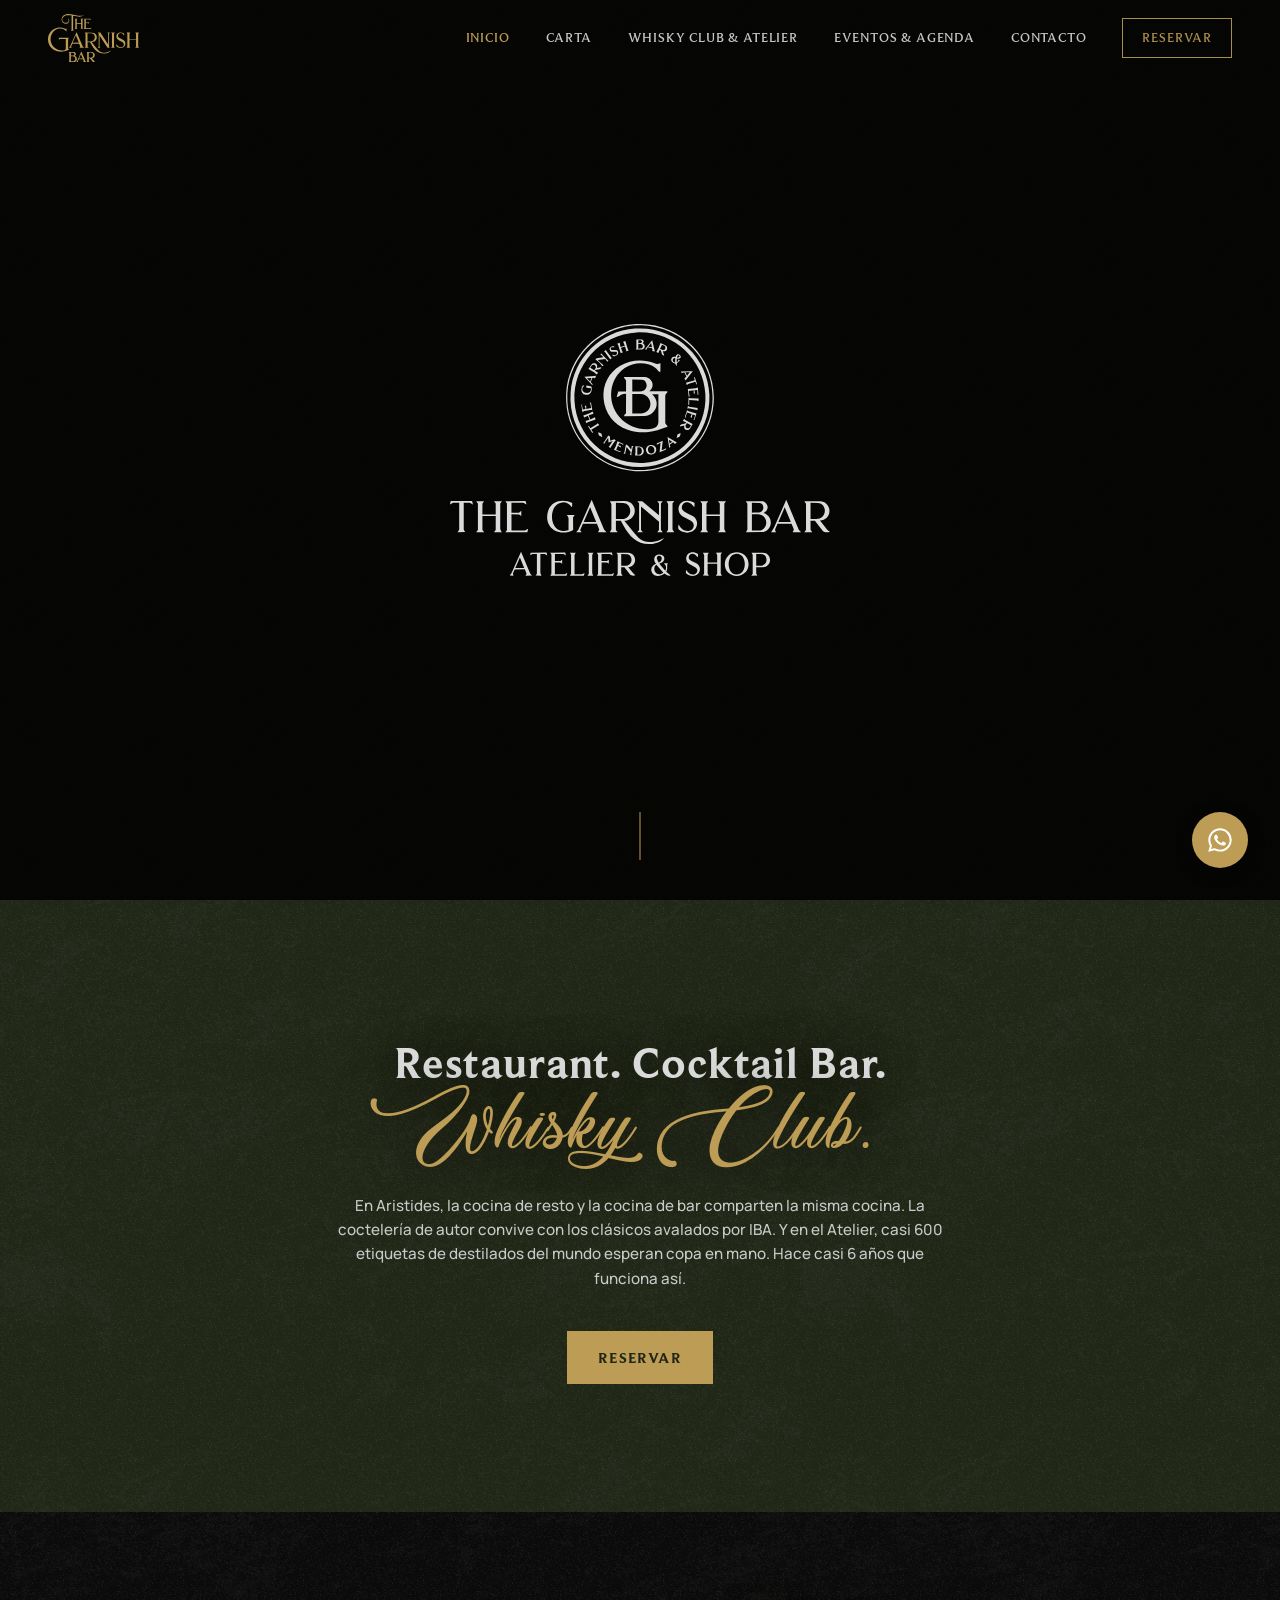
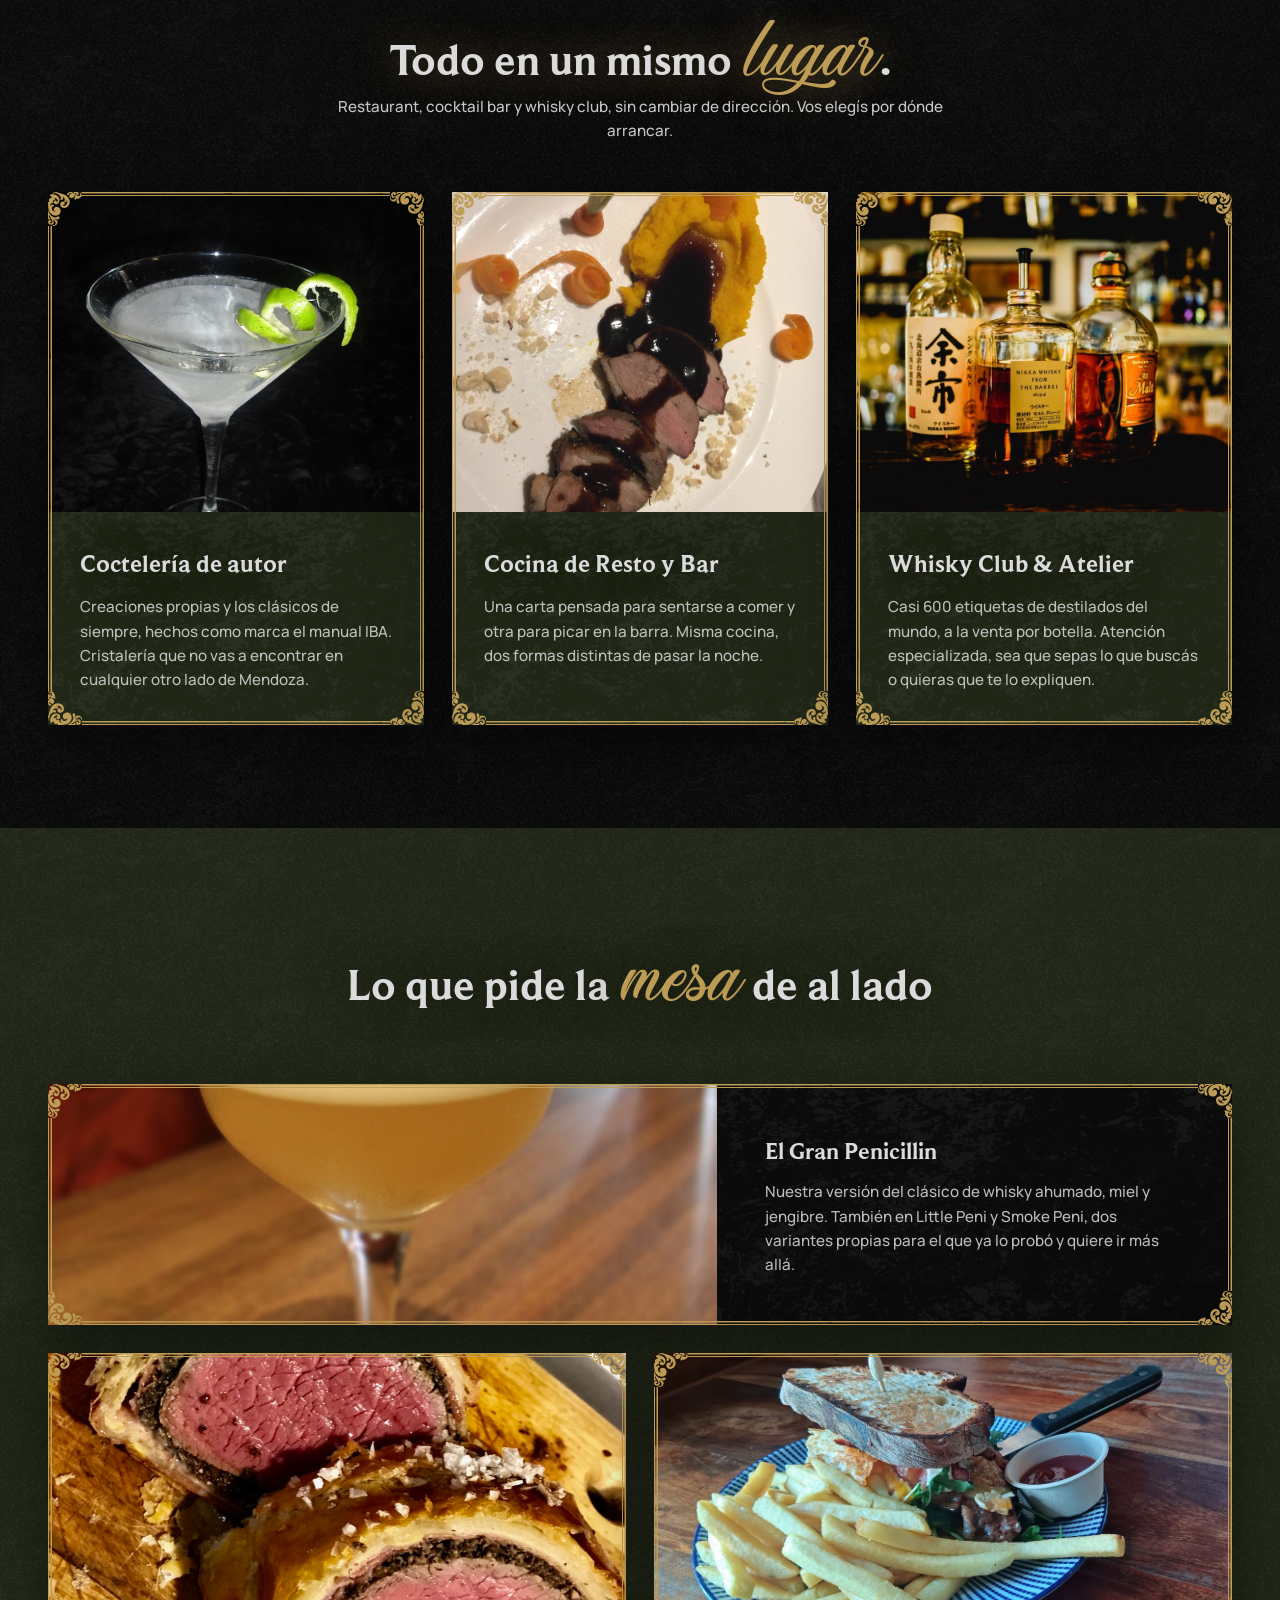
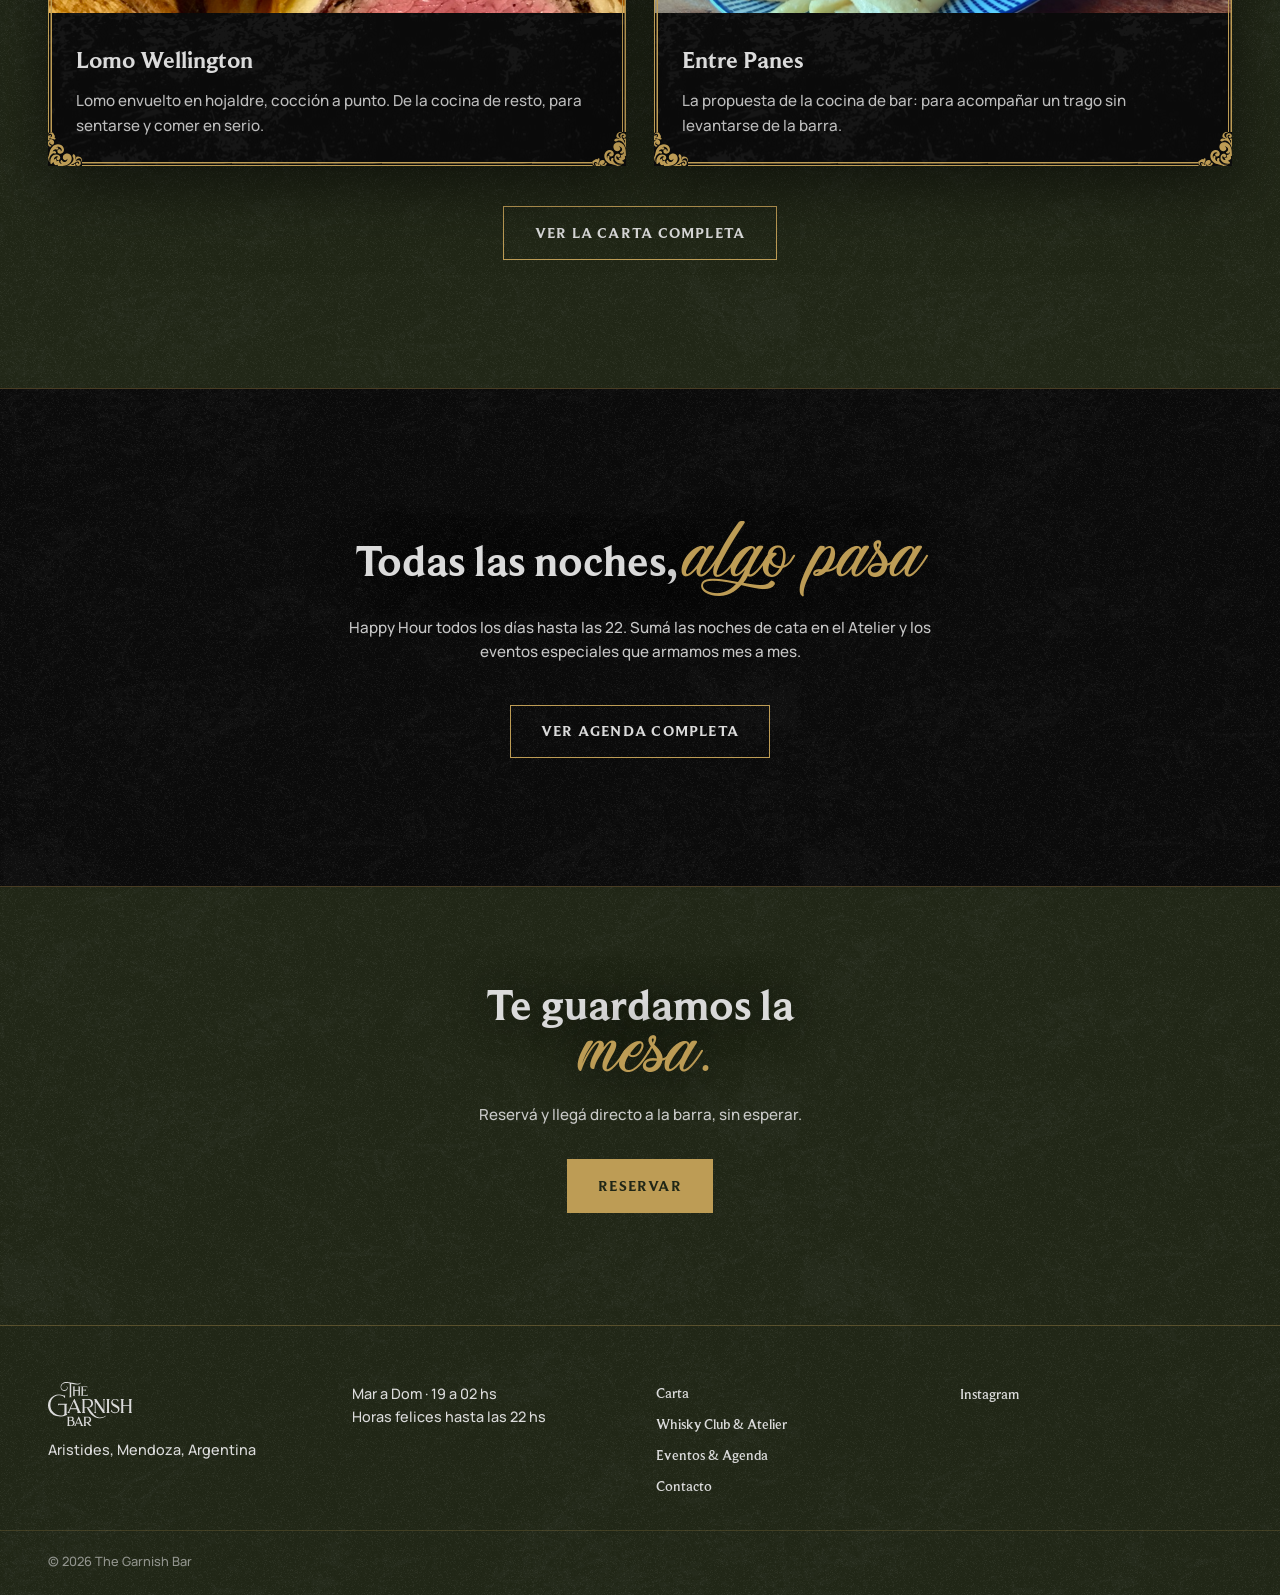
<file: index.html>
<!DOCTYPE html>
<html lang="es-AR">
<head>
<meta charset="UTF-8">
<meta name="viewport" content="width=device-width, initial-scale=1.0">
<title>The Garnish Bar — Restaurant · Cocktail Bar · Whisky Club</title>
<meta name="description" content="Restaurant, Cocktail Bar y Whisky Club en calle Aristides, Mendoza. Cocina de resto y de bar, coctelería de autor y clásicos IBA, y un Atelier con casi 600 etiquetas de destilados.">
<link rel="icon" href="/assets/images/favicon.ico">

<!-- Manrope (Google Fonts) — texto corrido: párrafos, descripciones, precios -->
<link rel="preconnect" href="https://fonts.googleapis.com">
<link rel="preconnect" href="https://fonts.gstatic.com" crossorigin>
<link href="https://fonts.googleapis.com/css2?family=Manrope:wght@400;500;600;700&display=swap" rel="stylesheet">

<link rel="stylesheet" href="/css/style.css">
</head>
<body>

<!-- ============ NAV ============ -->
<header class="site-header" id="site-header">
  <nav class="nav container">
    <a href="/index.html" class="nav__logo">
      <img src="/assets/images/logotipo.svg" alt="The Garnish Bar" width="901" height="474">
    </a>

    <button class="nav__toggle" id="navToggle" aria-label="Abrir menú" aria-expanded="false">
      <span></span><span></span><span></span>
    </button>

    <div class="nav__menu" id="navMenu">
      <a href="/index.html" aria-current="page">Inicio</a>
      <a href="/carta.html">Carta</a>
      <a href="/whisky-club.html">Whisky Club &amp; Atelier</a>
      <a href="/eventos.html">Eventos &amp; Agenda</a>
      <a href="/contacto.html">Contacto</a>
      <a href="https://www.lazzo.app/reservar/thegarnishbar" class="nav__cta" target="_blank" rel="noopener noreferrer">Reservar</a>
    </div>
  </nav>
</header>

<main>

  <!-- ============ 1. HERO DE LOGO ============ -->
  <section class="hero" id="hero">
    <!-- TODO: reemplazar por fotos reales del local.
         Placeholders actuales (todas CC, requieren atribución mientras se usen):
         hero-1.jpg — "Old Fashioned Cocktail Hilton London Syon Park" por Jack Oughton, CC BY-SA 3.0
           https://commons.wikimedia.org/wiki/File:Old_Fashioned_Cocktail_Hilton_London_Syon_Park_(55775610).jpeg
         hero-2.jpg — "The Mind Palace Bar Interior", CC0
           https://commons.wikimedia.org/wiki/File:The_Mind_Palace_Bar_Interior.jpg
         hero-3.jpg — "Barbestand", CC BY-SA 3.0
           https://commons.wikimedia.org/wiki/File:Barbestand.JPG
         hero-4.jpg — "Refreshing cocktail served in a glass...", CC BY 2.0
           https://commons.wikimedia.org/wiki/File:Refreshing_cocktail_served_in_a_glass_with_a_slice_of_citrus_and_ice_on_a_vibrant_bar_background.jpg
         hero-5.jpg — "Staff Vino William S Bar Bistro St James Hotel London", CC BY-SA 3.0
           https://commons.wikimedia.org/wiki/File:Staff_Vino_William_S_Bar_Bistro_St_James_Hotel_London_(55784330).jpeg -->
    <div class="hero__carousel">
      <div class="hero__bg" style="background-image:url('/assets/images/hero/hero-1.jpg')"></div>
      <div class="hero__bg" style="background-image:url('/assets/images/hero/hero-2.jpg')"></div>
      <div class="hero__bg" style="background-image:url('/assets/images/hero/hero-3.jpg')"></div>
      <div class="hero__bg" style="background-image:url('/assets/images/hero/hero-4.jpg')"></div>
      <div class="hero__bg" style="background-image:url('/assets/images/hero/hero-5.jpg')"></div>
    </div>
    <div class="hero__scrim"></div>
    <div class="hero__content">
      <img src="/assets/images/logo-completo-blanco.svg" alt="The Garnish Bar" class="hero__logo" width="870" height="579">
    </div>
    <a href="#intro" class="hero__scroll" aria-label="Bajar a la siguiente sección">
      <span></span>
    </a>
  </section>

  <!-- ============ 2. TÍTULO + DESCRIPCIÓN + CTA ============ -->
  <section class="intro" id="intro">
    <div class="container intro__inner reveal">
      <h1 class="intro__title">Restaurant. Cocktail Bar.<br><span class="accent-script">Whisky Club.</span></h1>
      <p class="intro__text">
        En Aristides, la cocina de resto y la cocina de bar comparten la misma cocina.
        La coctelería de autor convive con los clásicos avalados por IBA. Y en el Atelier,
        casi 600 etiquetas de destilados del mundo esperan copa en mano. Hace casi 6 años
        que funciona así.
      </p>
      <a href="https://www.lazzo.app/reservar/thegarnishbar" class="btn btn--accent" target="_blank" rel="noopener noreferrer">Reservar</a>
    </div>
  </section>

  <!-- ============ 3a. TRES PILARES ============ -->
  <section class="pillars" id="pillars">
    <!-- TODO: reemplazar por fotos reales del local.
         Placeholders actuales (todas CC, requieren atribución mientras se usen):
         pillar-cocteleria.jpg — "The perfect martini" por Chris Corwin (berbercarpet), CC BY-SA 2.0
           https://commons.wikimedia.org/wiki/File:The_perfect_martini.jpg
         pillar-cocina.jpg — "Duck breast liquorice gravy" por Vysotsky, CC BY-SA 4.0
           https://commons.wikimedia.org/wiki/File:Duck_breast_liquorice_gravy.jpg
         pillar-whisky.jpg — "Alcohol-alcohol-bottles-bar-372959" por Λίνα Μούρτζιου, CC BY-SA 4.0
           https://commons.wikimedia.org/wiki/File:Alcohol-alcohol-bottles-bar-372959.jpg -->
    <div class="container">
      <div class="pillars__intro reveal">
        <h2 class="section-title">Todo en un mismo <span class="accent-script">lugar</span>.</h2>
        <p class="intro__text">
          Restaurant, cocktail bar y whisky club, sin cambiar de dirección. Vos elegís
          por dónde arrancar.
        </p>
      </div>
      <div class="pillars__grid">

        <a href="/carta.html" class="pillar reveal">
          <div class="pillar__media" style="background-image:url('/assets/images/pillar-cocteleria.jpg')"></div>
          <span class="pf-edge pf-edge--top"></span>
          <span class="pf-edge pf-edge--bottom"></span>
          <span class="pf-edge pf-edge--left"></span>
          <span class="pf-edge pf-edge--right"></span>
          <span class="pf-corner pf-corner--tl"></span>
          <span class="pf-corner pf-corner--tr"></span>
          <span class="pf-corner pf-corner--br"></span>
          <span class="pf-corner pf-corner--bl"></span>
          <div class="pillar__body">
            <h2 class="pillar__title">Coctelería de autor</h2>
            <p class="pillar__text">
              Creaciones propias y los clásicos de siempre, hechos como marca el manual IBA.
              Cristalería que no vas a encontrar en cualquier otro lado de Mendoza.
            </p>
          </div>
        </a>

        <a href="/carta.html" class="pillar reveal">
          <div class="pillar__media" style="background-image:url('/assets/images/pillar-cocina.jpg')"></div>
          <span class="pf-edge pf-edge--top"></span>
          <span class="pf-edge pf-edge--bottom"></span>
          <span class="pf-edge pf-edge--left"></span>
          <span class="pf-edge pf-edge--right"></span>
          <span class="pf-corner pf-corner--tl"></span>
          <span class="pf-corner pf-corner--tr"></span>
          <span class="pf-corner pf-corner--br"></span>
          <span class="pf-corner pf-corner--bl"></span>
          <div class="pillar__body">
            <h2 class="pillar__title">Cocina de Resto y Bar</h2>
            <p class="pillar__text">
              Una carta pensada para sentarse a comer y otra para picar en la barra.
              Misma cocina, dos formas distintas de pasar la noche.
            </p>
          </div>
        </a>

        <a href="/whisky-club.html" class="pillar reveal">
          <div class="pillar__media" style="background-image:url('/assets/images/pillar-whisky.jpg')"></div>
          <span class="pf-edge pf-edge--top"></span>
          <span class="pf-edge pf-edge--bottom"></span>
          <span class="pf-edge pf-edge--left"></span>
          <span class="pf-edge pf-edge--right"></span>
          <span class="pf-corner pf-corner--tl"></span>
          <span class="pf-corner pf-corner--tr"></span>
          <span class="pf-corner pf-corner--br"></span>
          <span class="pf-corner pf-corner--bl"></span>
          <div class="pillar__body">
            <h2 class="pillar__title">Whisky Club &amp; Atelier</h2>
            <p class="pillar__text">
              Casi 600 etiquetas de destilados del mundo, a la venta por botella.
              Atención especializada, sea que sepas lo que buscás o quieras que te lo
              expliquen.
            </p>
          </div>
        </a>

      </div>
    </div>
  </section>

  <!-- ============ 3b. DESTACADOS DE LA CASA ============ -->
  <section class="highlights" id="highlights">
    <!-- TODO: reemplazar por fotos reales del local.
         Placeholders actuales (todas CC, requieren atribución mientras se usen):
         highlight-penicillin.jpg — "Whiskey Sour Served Up" por Will Shenton, CC BY-SA 3.0
           https://commons.wikimedia.org/wiki/File:Whiskey_Sour_Served_Up.jpg
         highlight-lomo.jpg — "Beef Wellington 2019" por Snielsen1112, CC BY-SA 4.0
           https://commons.wikimedia.org/wiki/File:Beef_Wellington_2019.jpg
         highlight-entrepanes.jpg — "Steak Sandwich, Albion Hotel, Cottesloe" por Bahnfrend, CC BY-SA 4.0
           https://commons.wikimedia.org/wiki/File:Steak_Sandwich,_Albion_Hotel,_Cottesloe,_2025_(01).jpg -->
    <div class="container">
      <h2 class="section-title">Lo que pide la <span class="accent-script">mesa</span> <br>de al lado</h2>

      <div class="highlights__grid">

        <article class="highlight highlight--large reveal">
          <div class="highlight__media" style="background-image:url('/assets/images/highlight-penicillin.jpg')"></div>
          <span class="pf-edge pf-edge--top"></span>
          <span class="pf-edge pf-edge--bottom"></span>
          <span class="pf-edge pf-edge--left"></span>
          <span class="pf-edge pf-edge--right"></span>
          <span class="pf-corner pf-corner--tl"></span>
          <span class="pf-corner pf-corner--tr"></span>
          <span class="pf-corner pf-corner--br"></span>
          <span class="pf-corner pf-corner--bl"></span>
          <div class="highlight__body">
            <h3 class="highlight__title">El Gran Penicillin</h3>
            <p class="highlight__text">
              Nuestra versión del clásico de whisky ahumado, miel y jengibre. También en
              Little Peni y Smoke Peni, dos variantes propias para el que ya lo probó y
              quiere ir más allá.
            </p>
          </div>
        </article>

        <article class="highlight reveal">
          <div class="highlight__media" style="background-image:url('/assets/images/highlight-lomo.jpg')"></div>
          <span class="pf-edge pf-edge--top"></span>
          <span class="pf-edge pf-edge--bottom"></span>
          <span class="pf-edge pf-edge--left"></span>
          <span class="pf-edge pf-edge--right"></span>
          <span class="pf-corner pf-corner--tl"></span>
          <span class="pf-corner pf-corner--tr"></span>
          <span class="pf-corner pf-corner--br"></span>
          <span class="pf-corner pf-corner--bl"></span>
          <div class="highlight__body">
            <h3 class="highlight__title">Lomo Wellington</h3>
            <p class="highlight__text">
              Lomo envuelto en hojaldre, cocción a punto. De la cocina de resto, para
              sentarse y comer en serio.
            </p>
          </div>
        </article>

        <article class="highlight reveal">
          <div class="highlight__media" style="background-image:url('/assets/images/highlight-entrepanes.jpg')"></div>
          <span class="pf-edge pf-edge--top"></span>
          <span class="pf-edge pf-edge--bottom"></span>
          <span class="pf-edge pf-edge--left"></span>
          <span class="pf-edge pf-edge--right"></span>
          <span class="pf-corner pf-corner--tl"></span>
          <span class="pf-corner pf-corner--tr"></span>
          <span class="pf-corner pf-corner--br"></span>
          <span class="pf-corner pf-corner--bl"></span>
          <div class="highlight__body">
            <h3 class="highlight__title">Entre Panes</h3>
            <p class="highlight__text">
              La propuesta de la cocina de bar: para acompañar un trago sin levantarse
              de la barra.
            </p>
          </div>
        </article>

      </div>

      <a href="/carta.html" class="btn btn--outline">Ver la carta completa</a>
    </div>
  </section>

  <!-- ============ 3c. TEASER DE AGENDA ============ -->
  <section class="agenda" id="agenda">
    <div class="container agenda__inner reveal">
      <h2 class="agenda__title">Todas las noches, <br><span class="accent-script">algo pasa</span></h2>
      <p class="agenda__text">
        Happy Hour todos los días hasta las 22. Sumá las noches de cata en el Atelier
        y los eventos especiales que armamos mes a mes.
      </p>
      <a href="/eventos.html" class="btn btn--outline">Ver agenda completa</a>
    </div>
  </section>

  <!-- ============ 4. CTA FINAL ============ -->
  <section class="cta-final" id="cta-final">
    <div class="container">
      <h2 class="cta-final__title">Te guardamos la<br><span class="accent-script">mesa<span class="accent-dot">.</span></span></h2>
      <p class="cta-final__text">Reservá y llegá directo a la barra, sin esperar.</p>
      <a href="https://www.lazzo.app/reservar/thegarnishbar" class="btn btn--accent" target="_blank" rel="noopener noreferrer">Reservar</a>
    </div>
  </section>

</main>

<!-- ============ FOOTER ============ -->
<footer class="site-footer">
  <div class="container site-footer__inner">
    <div class="site-footer__block">
      <img src="/assets/images/logotipo-blanco.tif.svg" alt="The Garnish Bar" class="site-footer__logo" width="901" height="474">
      <!-- TODO: completar altura/número exacto de Aristides -->
      <p>Aristides, Mendoza, Argentina</p>
    </div>
    <div class="site-footer__block">
      <p><!-- TODO: horario real --> Mar a Dom · 19 a 02 hs</p>
      <p>Horas felices hasta las 22 hs</p>
    </div>
    <nav class="site-footer__links">
      <a href="/carta.html">Carta</a>
      <a href="/whisky-club.html">Whisky Club &amp; Atelier</a>
      <a href="/eventos.html">Eventos &amp; Agenda</a>
      <a href="/contacto.html">Contacto</a>
    </nav>
    <!-- TODO: sumar íconos/links reales de Instagram, etc. -->
    <div class="site-footer__social">
      <a href="#" aria-label="Instagram">Instagram</a>
    </div>
  </div>
  <div class="container site-footer__bottom">
    <p>&copy; <span id="year"></span> The Garnish Bar</p>
  </div>
</footer>

<!-- Botón flotante de WhatsApp — este bloque va replicado igual en las otras 4 páginas del sitio -->
<a
  href="https://wa.me/5492613398105?text=Hola!%20Quiero%20hacer%20una%20reserva%2Fconsulta"
  class="whatsapp-float"
  target="_blank"
  rel="noopener noreferrer"
  aria-label="Escribinos por WhatsApp"
>
  <svg viewBox="0 0 32 32" xmlns="http://www.w3.org/2000/svg" aria-hidden="true">
    <path d="M16.004 2.667c-7.363 0-13.333 5.97-13.333 13.333 0 2.354.615 4.61 1.781 6.615l-1.885 6.884 7.045-1.849a13.27 13.27 0 0 0 6.392 1.633h.006c7.363 0 13.333-5.97 13.333-13.333s-5.97-13.283-13.339-13.283zm0 24.4a11.02 11.02 0 0 1-5.615-1.537l-.402-.239-4.18 1.097 1.116-4.075-.262-.418a11.01 11.01 0 0 1-1.687-5.895c0-6.083 4.95-11.033 11.036-11.033 2.948 0 5.719 1.149 7.803 3.234a10.96 10.96 0 0 1 3.229 7.805c-.001 6.084-4.951 11.061-11.038 11.061zm6.055-8.279c-.331-.166-1.958-.966-2.262-1.077-.304-.11-.525-.166-.746.166-.221.331-.856 1.077-1.05 1.298-.193.221-.386.249-.717.083-.331-.166-1.397-.515-2.66-1.641-.983-.877-1.647-1.961-1.84-2.292-.193-.331-.021-.51.145-.675.149-.148.331-.386.497-.579.166-.193.221-.331.331-.552.11-.221.055-.414-.028-.579-.083-.166-.746-1.797-1.022-2.462-.269-.646-.542-.559-.746-.569-.193-.009-.414-.011-.635-.011-.221 0-.579.083-.883.414-.304.331-1.159 1.133-1.159 2.762 0 1.629 1.186 3.203 1.352 3.424.166.221 2.335 3.567 5.659 5.001.791.341 1.409.545 1.891.698.794.253 1.517.217 2.088.132.637-.095 1.958-.801 2.234-1.575.276-.774.276-1.437.193-1.575-.083-.138-.304-.221-.635-.386z"/>
  </svg>
</a>

<script src="/js/main.js"></script>
</body>
</html>
</file>
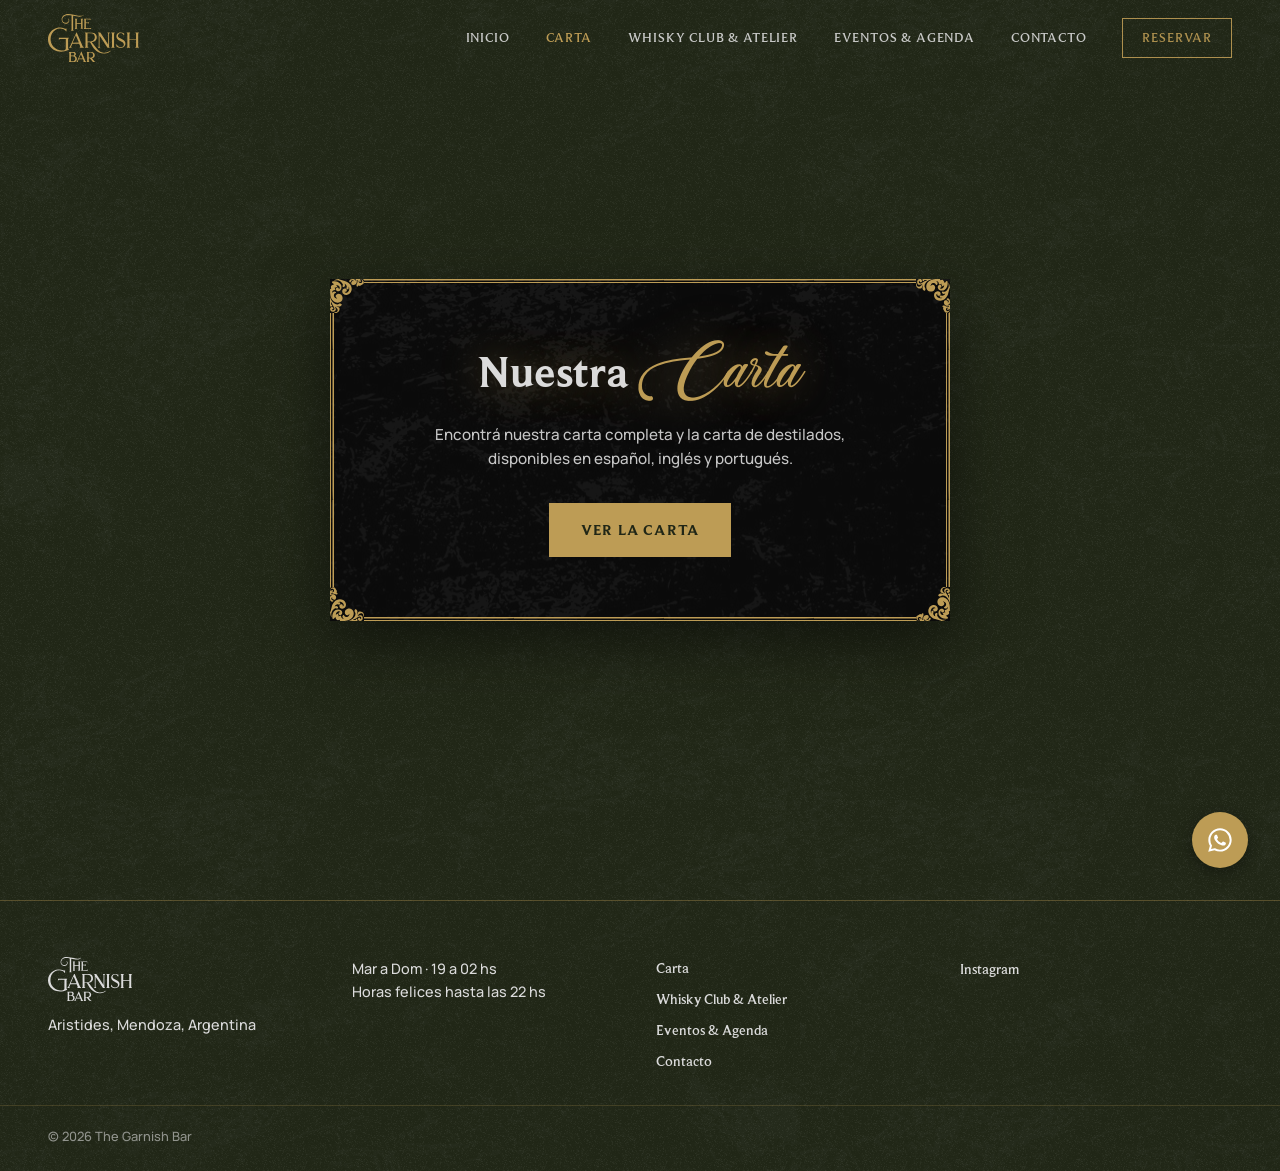
<file: carta.html>
<!DOCTYPE html>
<html lang="es-AR">
<head>
<meta charset="UTF-8">
<meta name="viewport" content="width=device-width, initial-scale=1.0">
<title>Carta — The Garnish Bar</title>
<meta name="description" content="Carta completa de The Garnish Bar: cocina de resto y de bar, coctelería de autor, y carta de destilados del Atelier. Disponible en español, inglés y portugués.">
<link rel="icon" href="/assets/images/favicon.ico">

<!-- Manrope (Google Fonts) — texto corrido: párrafos, descripciones, precios -->
<link rel="preconnect" href="https://fonts.googleapis.com">
<link rel="preconnect" href="https://fonts.gstatic.com" crossorigin>
<link href="https://fonts.googleapis.com/css2?family=Manrope:wght@400;500;600;700&display=swap" rel="stylesheet">

<link rel="stylesheet" href="/css/style.css">
</head>
<body>

<!-- ============ NAV ============ -->
<header class="site-header" id="site-header">
  <nav class="nav container">
    <a href="/index.html" class="nav__logo">
      <img src="/assets/images/logotipo.svg" alt="The Garnish Bar" width="901" height="474">
    </a>

    <button class="nav__toggle" id="navToggle" aria-label="Abrir menú" aria-expanded="false">
      <span></span><span></span><span></span>
    </button>

    <div class="nav__menu" id="navMenu">
      <a href="/index.html">Inicio</a>
      <a href="/carta.html" aria-current="page">Carta</a>
      <a href="/whisky-club.html">Whisky Club &amp; Atelier</a>
      <a href="/eventos.html">Eventos &amp; Agenda</a>
      <a href="/contacto.html">Contacto</a>
      <a href="https://www.lazzo.app/reservar/thegarnishbar" class="nav__cta" target="_blank" rel="noopener noreferrer">Reservar</a>
    </div>
  </nav>
</header>

<main>

  <!-- ============ CARTA ============ -->
  <section class="carta-hero" id="carta">
    <div class="carta-hero__frame reveal">
      <span class="pf-edge pf-edge--top"></span>
      <span class="pf-edge pf-edge--bottom"></span>
      <span class="pf-edge pf-edge--left"></span>
      <span class="pf-edge pf-edge--right"></span>
      <span class="pf-corner pf-corner--tl"></span>
      <span class="pf-corner pf-corner--tr"></span>
      <span class="pf-corner pf-corner--br"></span>
      <span class="pf-corner pf-corner--bl"></span>
      <h1 class="carta-hero__title">Nuestra <span class="accent-script">Carta</span></h1>
      <p class="carta-hero__text">
        Encontrá nuestra carta completa y la carta de destilados, disponibles en
        español, inglés y portugués.
      </p>
      <a href="https://drive.google.com/drive/folders/1qB_ygv0x91XnNhKFeeu4uFUavwVw1alj" class="btn btn--accent" target="_blank" rel="noopener noreferrer">Ver la carta</a>
    </div>
  </section>

</main>

<!-- ============ FOOTER ============ -->
<footer class="site-footer">
  <div class="container site-footer__inner">
    <div class="site-footer__block">
      <img src="/assets/images/logotipo-blanco.tif.svg" alt="The Garnish Bar" class="site-footer__logo" width="901" height="474">
      <!-- TODO: completar altura/número exacto de Aristides -->
      <p>Aristides, Mendoza, Argentina</p>
    </div>
    <div class="site-footer__block">
      <p><!-- TODO: horario real --> Mar a Dom · 19 a 02 hs</p>
      <p>Horas felices hasta las 22 hs</p>
    </div>
    <nav class="site-footer__links">
      <a href="/carta.html">Carta</a>
      <a href="/whisky-club.html">Whisky Club &amp; Atelier</a>
      <a href="/eventos.html">Eventos &amp; Agenda</a>
      <a href="/contacto.html">Contacto</a>
    </nav>
    <!-- TODO: sumar íconos/links reales de Instagram, etc. -->
    <div class="site-footer__social">
      <a href="#" aria-label="Instagram">Instagram</a>
    </div>
  </div>
  <div class="container site-footer__bottom">
    <p>&copy; <span id="year"></span> The Garnish Bar</p>
  </div>
</footer>

<!-- Botón flotante de WhatsApp — este bloque va replicado igual en las otras 4 páginas del sitio -->
<a
  href="https://wa.me/5492613398105?text=Hola!%20Quiero%20hacer%20una%20reserva%2Fconsulta"
  class="whatsapp-float"
  target="_blank"
  rel="noopener noreferrer"
  aria-label="Escribinos por WhatsApp"
>
  <svg viewBox="0 0 32 32" xmlns="http://www.w3.org/2000/svg" aria-hidden="true">
    <path d="M16.004 2.667c-7.363 0-13.333 5.97-13.333 13.333 0 2.354.615 4.61 1.781 6.615l-1.885 6.884 7.045-1.849a13.27 13.27 0 0 0 6.392 1.633h.006c7.363 0 13.333-5.97 13.333-13.333s-5.97-13.283-13.339-13.283zm0 24.4a11.02 11.02 0 0 1-5.615-1.537l-.402-.239-4.18 1.097 1.116-4.075-.262-.418a11.01 11.01 0 0 1-1.687-5.895c0-6.083 4.95-11.033 11.036-11.033 2.948 0 5.719 1.149 7.803 3.234a10.96 10.96 0 0 1 3.229 7.805c-.001 6.084-4.951 11.061-11.038 11.061zm6.055-8.279c-.331-.166-1.958-.966-2.262-1.077-.304-.11-.525-.166-.746.166-.221.331-.856 1.077-1.05 1.298-.193.221-.386.249-.717.083-.331-.166-1.397-.515-2.66-1.641-.983-.877-1.647-1.961-1.84-2.292-.193-.331-.021-.51.145-.675.149-.148.331-.386.497-.579.166-.193.221-.331.331-.552.11-.221.055-.414-.028-.579-.083-.166-.746-1.797-1.022-2.462-.269-.646-.542-.559-.746-.569-.193-.009-.414-.011-.635-.011-.221 0-.579.083-.883.414-.304.331-1.159 1.133-1.159 2.762 0 1.629 1.186 3.203 1.352 3.424.166.221 2.335 3.567 5.659 5.001.791.341 1.409.545 1.891.698.794.253 1.517.217 2.088.132.637-.095 1.958-.801 2.234-1.575.276-.774.276-1.437.193-1.575-.083-.138-.304-.221-.635-.386z"/>
  </svg>
</a>

<script src="/js/main.js"></script>
</body>
</html>
</file>
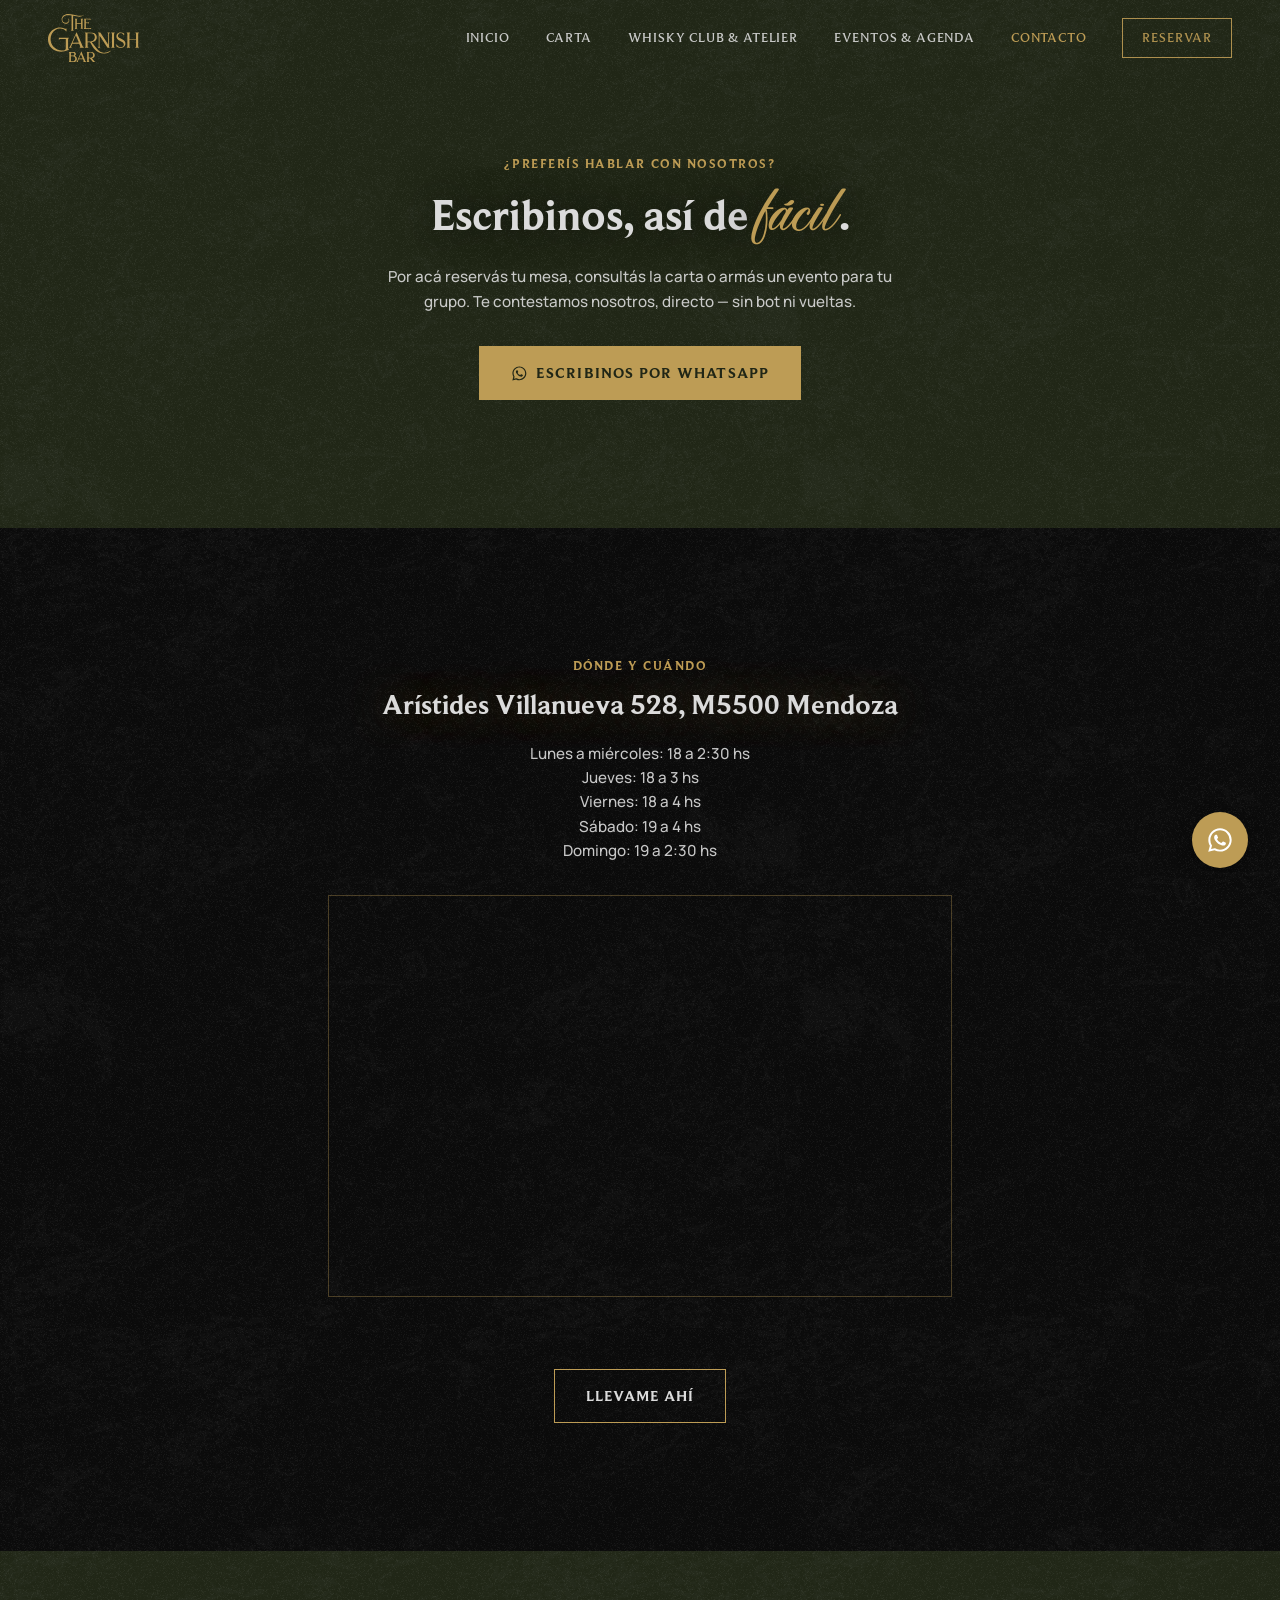
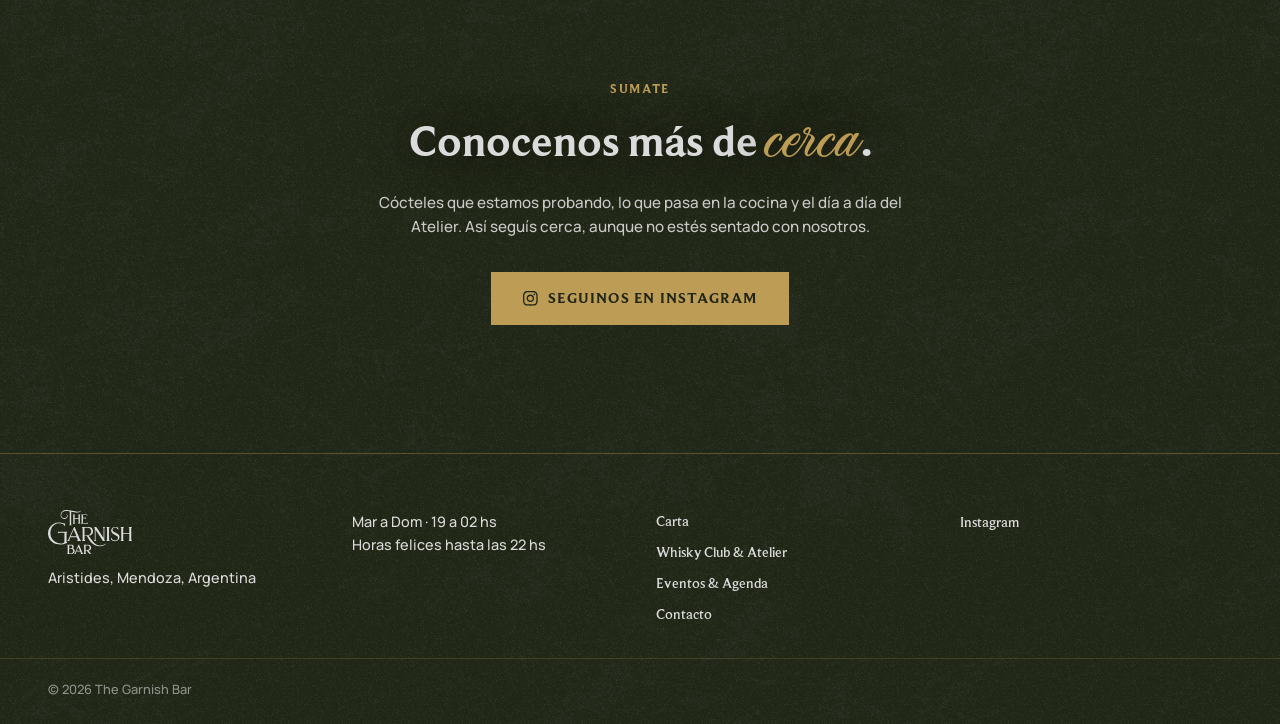
<file: contacto.html>
<!DOCTYPE html>
<html lang="es-AR">
<head>
<meta charset="UTF-8">
<meta name="viewport" content="width=device-width, initial-scale=1.0">
<title>Contacto — The Garnish Bar</title>
<meta name="description" content="Consultas, ubicación y horarios de The Garnish Bar en Arístides Villanueva 528, Mendoza. Para reservas, usá el botón Reservar del sitio.">
<link rel="icon" href="/assets/images/favicon.ico">

<!-- Manrope (Google Fonts) — texto corrido: párrafos, descripciones, precios -->
<link rel="preconnect" href="https://fonts.googleapis.com">
<link rel="preconnect" href="https://fonts.gstatic.com" crossorigin>
<link href="https://fonts.googleapis.com/css2?family=Manrope:wght@400;500;600;700&display=swap" rel="stylesheet">

<link rel="stylesheet" href="/css/style.css">
</head>
<body>

<!-- ============ NAV ============ -->
<header class="site-header" id="site-header">
  <nav class="nav container">
    <a href="/index.html" class="nav__logo">
      <img src="/assets/images/logotipo.svg" alt="The Garnish Bar" width="901" height="474">
    </a>

    <button class="nav__toggle" id="navToggle" aria-label="Abrir menú" aria-expanded="false">
      <span></span><span></span><span></span>
    </button>

    <div class="nav__menu" id="navMenu">
      <a href="/index.html">Inicio</a>
      <a href="/carta.html">Carta</a>
      <a href="/whisky-club.html">Whisky Club &amp; Atelier</a>
      <a href="/eventos.html">Eventos &amp; Agenda</a>
      <a href="/contacto.html" aria-current="page">Contacto</a>
      <a href="https://www.lazzo.app/reservar/thegarnishbar" class="nav__cta" target="_blank" rel="noopener noreferrer">Reservar</a>
    </div>
  </nav>
</header>

<main>

  <!-- ============ BLOQUE 1 — CONSULTAS (verde) ============ -->
  <section class="contact-block" id="consultas">
    <div class="container contact-block__inner reveal">
      <span class="eyebrow">¿Preferís hablar con nosotros?</span>
      <h1 class="contact-block__title">Escribinos, así de <span class="accent-script">fácil</span>.</h1>
      <p class="contact-block__text">
        Por acá reservás tu mesa, consultás la carta o armás un evento para tu grupo.
        Te contestamos nosotros, directo — sin bot ni vueltas.
      </p>
      <a href="https://wa.me/5492613398105?text=Hola!%20Quiero%20hacer%20una%20reserva%2Fconsulta" class="btn btn--accent btn--icon" target="_blank" rel="noopener noreferrer">
        <svg viewBox="0 0 32 32" xmlns="http://www.w3.org/2000/svg" aria-hidden="true">
          <path d="M16.004 2.667c-7.363 0-13.333 5.97-13.333 13.333 0 2.354.615 4.61 1.781 6.615l-1.885 6.884 7.045-1.849a13.27 13.27 0 0 0 6.392 1.633h.006c7.363 0 13.333-5.97 13.333-13.333s-5.97-13.283-13.339-13.283zm0 24.4a11.02 11.02 0 0 1-5.615-1.537l-.402-.239-4.18 1.097 1.116-4.075-.262-.418a11.01 11.01 0 0 1-1.687-5.895c0-6.083 4.95-11.033 11.036-11.033 2.948 0 5.719 1.149 7.803 3.234a10.96 10.96 0 0 1 3.229 7.805c-.001 6.084-4.951 11.061-11.038 11.061zm6.055-8.279c-.331-.166-1.958-.966-2.262-1.077-.304-.11-.525-.166-.746.166-.221.331-.856 1.077-1.05 1.298-.193.221-.386.249-.717.083-.331-.166-1.397-.515-2.66-1.641-.983-.877-1.647-1.961-1.84-2.292-.193-.331-.021-.51.145-.675.149-.148.331-.386.497-.579.166-.193.221-.331.331-.552.11-.221.055-.414-.028-.579-.083-.166-.746-1.797-1.022-2.462-.269-.646-.542-.559-.746-.569-.193-.009-.414-.011-.635-.011-.221 0-.579.083-.883.414-.304.331-1.159 1.133-1.159 2.762 0 1.629 1.186 3.203 1.352 3.424.166.221 2.335 3.567 5.659 5.001.791.341 1.409.545 1.891.698.794.253 1.517.217 2.088.132.637-.095 1.958-.801 2.234-1.575.276-.774.276-1.437.193-1.575-.083-.138-.304-.221-.635-.386z"/>
        </svg>
        Escribinos por WhatsApp
      </a>
    </div>
  </section>

  <!-- ============ BLOQUE 2 — DÓNDE Y CUÁNDO (negro) ============ -->
  <section class="contact-block contact-block--alt" id="donde-cuando">
    <div class="container contact-block__inner contact-block__inner--wide reveal">
      <span class="eyebrow">Dónde y cuándo</span>
      <h2 class="contact-block__subtitle">Arístides Villanueva 528, M5500 Mendoza</h2>
      <p class="contact-block__hours">
        Lunes a miércoles: 18 a 2:30 hs<br>
        Jueves: 18 a 3 hs<br>
        Viernes: 18 a 4 hs<br>
        Sábado: 19 a 4 hs<br>
        Domingo: 19 a 2:30 hs
      </p>
      <div class="contact-block__map">
        <iframe
          src="https://www.google.com/maps?q=Ar%C3%ADstides+Villanueva+528,+M5500+Mendoza,+Argentina&output=embed"
          loading="lazy"
          referrerpolicy="no-referrer-when-downgrade"
          allowfullscreen
          title="Ubicación de The Garnish Bar en el mapa"
        ></iframe>
      </div>
      <a href="https://maps.app.goo.gl/uJ1kCqSRmiSxsEq37?g_st=ic" class="btn btn--outline" target="_blank" rel="noopener noreferrer">Llevame ahí</a>
    </div>
  </section>

  <!-- ============ BLOQUE 3 — INSTAGRAM (verde) ============ -->
  <section class="contact-block" id="instagram">
    <div class="container contact-block__inner reveal">
      <span class="eyebrow">Sumate</span>
      <h2 class="contact-block__title">Conocenos más de <span class="accent-script">cerca</span>.</h2>
      <p class="contact-block__text">
        Cócteles que estamos probando, lo que pasa en la cocina y el día a día del
        Atelier. Así seguís cerca, aunque no estés sentado con nosotros.
      </p>
      <a href="https://www.instagram.com/thegarnishbar/" class="btn btn--accent btn--icon" target="_blank" rel="noopener noreferrer">
        <svg viewBox="0 0 448 512" xmlns="http://www.w3.org/2000/svg" aria-hidden="true">
          <path d="M224.1 141c-63.6 0-114.9 51.3-114.9 114.9s51.3 114.9 114.9 114.9S339 319.5 339 255.9 287.7 141 224.1 141zm0 189.6c-41.1 0-74.7-33.5-74.7-74.7s33.5-74.7 74.7-74.7 74.7 33.5 74.7 74.7-33.6 74.7-74.7 74.7zm146.4-194.3c0 14.9-12 26.8-26.8 26.8-14.9 0-26.8-12-26.8-26.8s12-26.8 26.8-26.8 26.8 12 26.8 26.8zm76.1 27.2c-1.7-35.9-9.9-67.7-36.2-93.9-26.2-26.2-58-34.4-93.9-36.2-37-2.1-147.9-2.1-184.9 0-35.8 1.7-67.6 9.9-93.9 36.1s-34.4 58-36.2 93.9c-2.1 37-2.1 147.9 0 184.9 1.7 35.9 9.9 67.7 36.2 93.9s58 34.4 93.9 36.2c37 2.1 147.9 2.1 184.9 0 35.9-1.7 67.7-9.9 93.9-36.2 26.2-26.2 34.4-58 36.2-93.9 2.1-37 2.1-147.8 0-184.8zM398.8 388c-7.8 19.6-22.9 34.7-42.6 42.6-29.5 11.7-99.5 9-132.1 9s-102.7 2.6-132.1-9c-19.6-7.8-34.7-22.9-42.6-42.6-11.7-29.5-9-99.5-9-132.1s-2.6-102.7 9-132.1c7.8-19.6 22.9-34.7 42.6-42.6 29.5-11.7 99.5-9 132.1-9s102.7-2.6 132.1 9c19.6 7.8 34.7 22.9 42.6 42.6 11.7 29.5 9 99.5 9 132.1s2.7 102.7-9 132.1z"/>
        </svg>
        Seguinos en Instagram
      </a>
    </div>
  </section>

</main>

<!-- ============ FOOTER ============ -->
<footer class="site-footer">
  <div class="container site-footer__inner">
    <div class="site-footer__block">
      <img src="/assets/images/logotipo-blanco.tif.svg" alt="The Garnish Bar" class="site-footer__logo" width="901" height="474">
      <!-- TODO: completar altura/número exacto de Aristides -->
      <p>Aristides, Mendoza, Argentina</p>
    </div>
    <div class="site-footer__block">
      <p><!-- TODO: horario real --> Mar a Dom · 19 a 02 hs</p>
      <p>Horas felices hasta las 22 hs</p>
    </div>
    <nav class="site-footer__links">
      <a href="/carta.html">Carta</a>
      <a href="/whisky-club.html">Whisky Club &amp; Atelier</a>
      <a href="/eventos.html">Eventos &amp; Agenda</a>
      <a href="/contacto.html">Contacto</a>
    </nav>
    <!-- TODO: sumar íconos/links reales de Instagram, etc. -->
    <div class="site-footer__social">
      <a href="#" aria-label="Instagram">Instagram</a>
    </div>
  </div>
  <div class="container site-footer__bottom">
    <p>&copy; <span id="year"></span> The Garnish Bar</p>
  </div>
</footer>

<!-- Botón flotante de WhatsApp — este bloque va replicado igual en las otras 4 páginas del sitio -->
<a
  href="https://wa.me/5492613398105?text=Hola!%20Quiero%20hacer%20una%20reserva%2Fconsulta"
  class="whatsapp-float"
  target="_blank"
  rel="noopener noreferrer"
  aria-label="Escribinos por WhatsApp"
>
  <svg viewBox="0 0 32 32" xmlns="http://www.w3.org/2000/svg" aria-hidden="true">
    <path d="M16.004 2.667c-7.363 0-13.333 5.97-13.333 13.333 0 2.354.615 4.61 1.781 6.615l-1.885 6.884 7.045-1.849a13.27 13.27 0 0 0 6.392 1.633h.006c7.363 0 13.333-5.97 13.333-13.333s-5.97-13.283-13.339-13.283zm0 24.4a11.02 11.02 0 0 1-5.615-1.537l-.402-.239-4.18 1.097 1.116-4.075-.262-.418a11.01 11.01 0 0 1-1.687-5.895c0-6.083 4.95-11.033 11.036-11.033 2.948 0 5.719 1.149 7.803 3.234a10.96 10.96 0 0 1 3.229 7.805c-.001 6.084-4.951 11.061-11.038 11.061zm6.055-8.279c-.331-.166-1.958-.966-2.262-1.077-.304-.11-.525-.166-.746.166-.221.331-.856 1.077-1.05 1.298-.193.221-.386.249-.717.083-.331-.166-1.397-.515-2.66-1.641-.983-.877-1.647-1.961-1.84-2.292-.193-.331-.021-.51.145-.675.149-.148.331-.386.497-.579.166-.193.221-.331.331-.552.11-.221.055-.414-.028-.579-.083-.166-.746-1.797-1.022-2.462-.269-.646-.542-.559-.746-.569-.193-.009-.414-.011-.635-.011-.221 0-.579.083-.883.414-.304.331-1.159 1.133-1.159 2.762 0 1.629 1.186 3.203 1.352 3.424.166.221 2.335 3.567 5.659 5.001.791.341 1.409.545 1.891.698.794.253 1.517.217 2.088.132.637-.095 1.958-.801 2.234-1.575.276-.774.276-1.437.193-1.575-.083-.138-.304-.221-.635-.386z"/>
  </svg>
</a>

<script src="/js/main.js"></script>
</body>
</html>
</file>
<file: css/style.css>
/* ============================================================
   THE GARNISH BAR — estilos base
   ============================================================ */

/* ---- Fuentes ----
   Beaufort (serif display) y Weather Sunday (script) son fuentes
   demo de uso personal (archivos fuente: assets/fonts/, convertidos
   a woff2 en /fonts/). ANTES DE PRODUCCIÓN: confirmar licencia de
   uso comercial con los diseñadores/foundries correspondientes.
   Manrope se importa directo desde Google Fonts (ver <link> en el
   <head> de cada página) — no requiere @font-face propio.

   Sistema tipográfico (sin excepciones):
   - Beaufort    → h1/h2/h3, nav, botones, cualquier UI que no sea
                    texto corrido.
   - Weather Sunday → acento inline sobre palabras/frases sueltas
                    dentro de un título o bloque de texto. Nunca una
                    capa de contenido aparte.
   - Manrope     → texto corrido: párrafos, descripciones, precios.
------------------------------------------------------------- */
@font-face {
  font-family: 'Beaufort';
  src: url('/fonts/Beaufort.woff2') format('woff2');
  font-weight: 400;
  font-style: normal;
  font-display: swap;
}
@font-face {
  font-family: 'Beaufort';
  src: url('/fonts/Beaufort-Medium.woff2') format('woff2');
  font-weight: 500;
  font-style: normal;
  font-display: swap;
}
@font-face {
  font-family: 'Beaufort';
  src: url('/fonts/Beaufort-Bold.woff2') format('woff2');
  font-weight: 700;
  font-style: normal;
  font-display: swap;
}
@font-face {
  font-family: 'Weather Sunday';
  src: url('/fonts/WeatherSunday.woff2') format('woff2');
  font-weight: 400;
  font-style: normal;
  font-display: swap;
}

/* ---- Variables de marca ---- */
:root {
  --color-bg: #202616;
  --color-bg-alt: #0a0a0a;
  --color-text: #dbdbdb;
  --color-accent: #bd9c55;
  --color-border: rgba(189, 156, 85, 0.35);

  --font-display: 'Beaufort', Georgia, 'Times New Roman', serif;
  --font-script: 'Weather Sunday', 'Brush Script MT', cursive;
  --font-text: 'Manrope', -apple-system, BlinkMacSystemFont, 'Segoe UI', sans-serif;

  --container-max: 1320px;
  --gutter: 1.5rem;

  --section-pad-y: 5rem;
}

@media (min-width: 900px) {
  :root {
    --gutter: 3rem;
    --section-pad-y: 8rem;
  }
}

/* ---- Reset básico ---- */
* { box-sizing: border-box; }
html { scroll-behavior: smooth; }
body {
  position: relative;
  margin: 0;
  background-color: var(--color-bg);
  color: var(--color-text);
  font-family: var(--font-text);
  font-weight: 500;
  font-size: 17px;
  line-height: 1.6;
  -webkit-font-smoothing: antialiased;
}
/* ---- Grano sobre el fondo ----
   Dos capas independientes detrás del contenido:
   color base (#202616) -> textura 1015 -> grano fino -> contenido.
   ::before = assets/textures/1015-tile.jpg (recorte de la textura provista),
   viene en negativo (fondo blanco con rayones grises) -> filter:invert(1) +
   mix-blend-mode:screen para que el negro no aporte nada y solo el rayado
   sume brillo. Opacity muy baja (0.05) -- antes estaba en 0.12 y se notaba
   el patrón, tiene que ser casi imperceptible.
   ::after = assets/textures/fine-grain.png, ruido fino generado (no un
   patrón reconocible), sin invert porque ya nace oscuro con motas claras.
   Ambas position:absolute (no fixed) + body en position:relative -> cubren
   toda la altura del documento y scrollean normal con la página. z-index:-1
   en las dos para que pinten por encima del color base de body pero por
   detrás de todo el contenido real, sin importar el orden en el DOM. */
body::before {
  content: "";
  position: absolute;
  inset: 0;
  z-index: -1;
  pointer-events: none;
  background-image: url("/assets/textures/1015-tile.jpg");
  background-repeat: repeat;
  background-size: 800px 800px;
  filter: invert(1);
  mix-blend-mode: screen;
  opacity: 0.05;
}
body::after {
  content: "";
  position: absolute;
  inset: 0;
  z-index: -1;
  pointer-events: none;
  background-image: url("/assets/textures/fine-grain.png");
  background-repeat: repeat;
  background-size: 120px 120px;
  mix-blend-mode: screen;
  opacity: 0.06;
}
img { max-width: 100%; display: block; }
a { color: inherit; text-decoration: none; }
h1, h2, h3, p { margin: 0; }

/* Beaufort: todos los encabezados y elementos de UI que no son texto corrido */
h1, h2, h3,
.nav__menu a,
.btn,
.site-footer__links a, .site-footer__social a {
  font-family: var(--font-display);
}
/* Los títulos pesan más que el resto de la UI en Beaufort */
h1, h2, h3 {
  font-weight: 700;
}

/* Profundidad sutil solo en títulos (h1/h2, no h3/párrafos/botones/nav) --
   un solo punto central en vez de repetirlo por selector. Sin offset:
   es un resplandor difuso centrado detrás del texto, no una sombra
   proyectada -- por eso el blur es grande y la opacidad se banca ser
   bastante más marcada que un text-shadow "normal". El acento en
   Weather Sunday necesita un poco más de blur y opacidad (trazo más
   fino y color dorado sobre fondo oscuro) para leerse igual de
   "levantado" que el texto claro de al lado. */
h1, h2 {
  text-shadow: 0 0 40px rgba(0, 0, 0, 0.72);
}
h1 .accent-script, h2 .accent-script {
  text-shadow: 0 0 45px rgba(0, 0, 0, 0.78);
}

/* Excepción: títulos que caen directo sobre un fondo --color-bg-alt
   (#0a0a0a, casi negro) -- una sombra negra ahí es indistinguible del
   propio fondo, así que para estos casos puntuales se tiñe la sombra
   con el dorado de marca (rgb de --color-accent) en vez de negro, para
   que el aura de profundidad siga siendo perceptible. */
.pillars .section-title,
.carta-hero__title,
.contact-block__subtitle {
  text-shadow: 0 0 40px rgba(189, 156, 85, 0.48);
}
.pillars .section-title .accent-script,
.carta-hero__title .accent-script {
  text-shadow: 0 0 45px rgba(189, 156, 85, 0.54);
}

/* Weather Sunday: acento inline sobre palabras sueltas dentro de un título/bloque */
.accent-script {
  font-family: var(--font-script);
  color: var(--color-accent);
  font-size: 1.35em;
  font-weight: 400;
  line-height: 1;
  display: inline-block;
}

.container {
  max-width: var(--container-max);
  margin: 0 auto;
  padding: 0 var(--gutter);
}

/* ---- Botones ---- */
.btn {
  display: inline-block;
  font-size: 0.95rem;
  font-weight: 700;
  letter-spacing: 0.08em;
  text-transform: uppercase;
  padding: 0.9em 2em;
  border: 1px solid var(--color-accent);
  transition: background-color 0.25s ease, color 0.25s ease;
}
.btn--accent {
  background: var(--color-accent);
  color: var(--color-bg);
}
.btn--accent:hover {
  background: transparent;
  color: var(--color-accent);
}
.btn--outline {
  background: transparent;
  color: var(--color-text);
  margin-top: 2.5rem;
}
.btn--outline:hover {
  background: var(--color-accent);
  color: var(--color-bg);
  border-color: var(--color-accent);
}

/* ============================================================
   NAV
   ============================================================ */
.site-header {
  position: fixed;
  top: 0; left: 0; right: 0;
  z-index: 100;
  background: transparent;
  transition: background-color 0.3s ease, border-color 0.3s ease;
  border-bottom: 1px solid transparent;
}
.site-header.is-scrolled {
  background: var(--color-bg);
  border-bottom: 1px solid var(--color-border);
}
.nav {
  display: flex;
  align-items: center;
  justify-content: space-between;
  height: 76px;
}
.nav__logo {
  display: flex;
  align-items: center;
}
.nav__logo img {
  height: 48px;
  width: auto;
  display: block;
}
.nav__menu {
  display: none;
  align-items: center;
  gap: 2.25rem;
  font-size: 0.85rem;
  letter-spacing: 0.06em;
  text-transform: uppercase;
}
.nav__menu a { opacity: 0.9; }
.nav__menu a:hover { opacity: 1; color: var(--color-accent); }
.nav__menu a[aria-current="page"] { opacity: 1; color: var(--color-accent); }
.nav__cta {
  border: 1px solid var(--color-accent);
  padding: 0.6em 1.4em;
  color: var(--color-accent) !important;
}
.nav__cta:hover {
  background: var(--color-accent);
  color: var(--color-bg) !important;
}

.nav__toggle {
  display: flex;
  flex-direction: column;
  justify-content: center;
  gap: 5px;
  width: 32px;
  height: 32px;
  background: none;
  border: none;
  cursor: pointer;
  padding: 0;
}
.nav__toggle span {
  display: block;
  height: 1px;
  background: var(--color-text);
  width: 100%;
}

@media (min-width: 900px) {
  .nav__toggle { display: none; }
  .nav__menu { display: flex; }
}

/* mobile menu overlay */
@media (max-width: 899px) {
  .nav__menu {
    position: fixed;
    inset: 0;
    top: 76px;
    background: var(--color-bg);
    flex-direction: column;
    justify-content: center;
    gap: 2rem;
    font-size: 1.1rem;
    transform: translateY(-8px);
    opacity: 0;
    pointer-events: none;
    transition: opacity 0.25s ease, transform 0.25s ease;
  }
  .nav__menu.is-open {
    display: flex;
    opacity: 1;
    transform: translateY(0);
    pointer-events: auto;
  }
  .nav__cta { align-self: flex-start; }
}

/* ============================================================
   1. HERO
   ============================================================ */
.hero {
  position: relative;
  height: 100vh;
  min-height: 560px;
  display: flex;
  align-items: center;
  justify-content: center;
  overflow: hidden;
}
.hero__carousel {
  position: absolute;
  inset: 0;
}
.hero__bg {
  position: absolute;
  inset: 0;
  background-size: cover;
  background-position: center;
  background-color: var(--color-bg);
  opacity: 0;
  animation: heroCrossfade 30s infinite;
}
.hero__bg:nth-child(1) { animation-delay: 0s; }
.hero__bg:nth-child(2) { animation-delay: 6s; }
.hero__bg:nth-child(3) { animation-delay: 12s; }
.hero__bg:nth-child(4) { animation-delay: 18s; }
.hero__bg:nth-child(5) { animation-delay: 24s; }

@keyframes heroCrossfade {
  0%, 100% { opacity: 0; }
  5% { opacity: 1; }
  15% { opacity: 1; }
  20% { opacity: 0; }
}

.hero__scrim {
  position: absolute;
  inset: 0;
  background: rgba(0, 0, 0, 0.86);
}
.hero__content {
  position: relative;
  z-index: 1;
}
.hero__logo {
  width: 280px;
  max-width: 70vw;
  height: auto;
}

@media (min-width: 900px) {
  .hero__logo {
    width: 380px;
    max-width: 40vw;
  }
}
.hero__scroll {
  position: absolute;
  bottom: 2.5rem;
  left: 50%;
  transform: translateX(-50%);
  z-index: 1;
  width: 1px;
  height: 48px;
}
.hero__scroll span {
  display: block;
  width: 1px;
  height: 100%;
  background: var(--color-accent);
  animation: scrollLine 2s ease-in-out infinite;
  transform-origin: top;
}
@keyframes scrollLine {
  0% { transform: scaleY(0); opacity: 0; }
  40% { transform: scaleY(1); opacity: 1; }
  100% { transform: scaleY(1); opacity: 0; }
}

/* ============================================================
   2. INTRO
   ============================================================ */
.intro {
  padding-top: var(--section-pad-y);
  padding-bottom: var(--section-pad-y);
}
.intro__inner {
  max-width: 720px;
  text-align: center;
  margin: 0 auto;
}
.intro__title {
  font-size: 2rem;
  letter-spacing: 0.02em;
  margin-bottom: 1.5rem;
}
.intro__title .accent-script {
  font-size: 1.8225em;
  margin-top: -3.68rem;
  transform: translateX(-0.25em);
}
.intro__text {
  font-size: 0.85rem;
  opacity: 0.9;
  margin-bottom: 2.5rem;
}

@media (min-width: 900px) {
  .intro__title { font-size: 2.75rem; }
  .intro__title .accent-script { margin-top: -5.06rem; }
  .intro__text { font-size: 0.95rem; }
}

/* ============================================================
   3a. PILLARS
   ============================================================ */
.pillars {
  position: relative;
  overflow: hidden;
  padding-top: calc((var(--section-pad-y) + 60px) * 0.55);
  padding-bottom: calc((var(--section-pad-y) + 60px) * 0.55);
  background: var(--color-bg-alt);
}
/* Mismo esquema de grano que body::before/::after, mismo asset y misma
   opacidad -- solo cambia el color base debajo (--color-bg-alt en vez de
   --color-bg), así que necesita su propia copia local en vez de heredar
   la del body (esta sección pinta por encima del grano global). */
.pillars::before {
  content: "";
  position: absolute;
  inset: 0;
  z-index: 0;
  pointer-events: none;
  background-image: url("/assets/textures/1015-tile.jpg");
  background-repeat: repeat;
  background-size: 800px 800px;
  filter: invert(1);
  mix-blend-mode: screen;
  opacity: 0.05;
}
.pillars::after {
  content: "";
  position: absolute;
  inset: 0;
  z-index: 0;
  pointer-events: none;
  background-image: url("/assets/textures/fine-grain.png");
  background-repeat: repeat;
  background-size: 120px 120px;
  mix-blend-mode: screen;
  opacity: 0.06;
}
.pillars > .container { position: relative; z-index: 1; }
.pillars__intro {
  text-align: center;
  max-width: 620px;
  margin: 0 auto 3rem;
}
.pillars__grid {
  display: grid;
  grid-template-columns: 1fr;
  gap: 28px;
}
.pillar {
  position: relative;
  background: var(--color-bg-alt);
  display: flex;
  flex-direction: column;
  box-shadow: 0 20px 60px rgba(0, 0, 0, 0.5);
}
.pillar__media {
  height: 320px;
  background-size: cover;
  background-position: center;
  background-color: rgba(219, 219, 219, 0.05);
}
.pillar__body {
  position: relative;
  padding: 2rem;
  flex: 1;
  background: var(--color-bg);
}
.pillar__body::before {
  content: "";
  position: absolute;
  inset: 0;
  z-index: 0;
  pointer-events: none;
  background-image: url("/assets/textures/1015-tile.jpg");
  background-repeat: repeat;
  background-size: 800px 800px;
  filter: invert(1);
  mix-blend-mode: screen;
  opacity: 0.14;
}
.pillar__title {
  position: relative;
  z-index: 1;
  font-size: 1.55rem;
  margin-bottom: 0.75rem;
}
.pillar__text {
  position: relative;
  z-index: 1;
  font-size: 0.85rem;
  opacity: 0.85;
}

@media (min-width: 900px) {
  .pillars__grid { grid-template-columns: repeat(3, 1fr); }
  .pillar__text { font-size: 0.95rem; }
}

/* ============================================================
   3b. HIGHLIGHTS
   ============================================================ */
.highlights {
  padding-top: calc(var(--section-pad-y) - 15px);
  padding-bottom: var(--section-pad-y);
  text-align: center;
}
.section-title {
  font-size: 2.1rem;
  line-height: 0.93;
}
.section-title .accent-script {
  font-size: 1.8em;
  margin-left: 0.075em;
}
.highlights__grid {
  display: grid;
  grid-template-columns: 1fr;
  gap: 28px;
  text-align: left;
  margin-top: 4rem;
}
@media (max-width: 899px) {
  .highlights__grid { margin-top: 3rem; }
}
.highlight {
  position: relative;
  background: var(--color-bg);
  box-shadow: 0 20px 60px rgba(0, 0, 0, 0.5);
}
.highlight__media {
  height: 260px;
  background-size: cover;
  background-position: center;
  background-color: rgba(219, 219, 219, 0.05);
}
.highlight__body {
  position: relative;
  padding: 1.75rem;
  background: var(--color-bg-alt);
}
.highlight__body::before {
  content: "";
  position: absolute;
  inset: 0;
  z-index: 0;
  pointer-events: none;
  background-image: url("/assets/textures/1015-tile.jpg");
  background-repeat: repeat;
  background-size: 800px 800px;
  filter: invert(1);
  mix-blend-mode: screen;
  opacity: 0.14;
}
.highlight__title {
  position: relative;
  z-index: 1;
  font-size: 1.45rem;
  margin-bottom: 0.6rem;
}
.highlight__text {
  position: relative;
  z-index: 1;
  font-size: 0.85rem;
  opacity: 0.85;
}

@media (min-width: 900px) {
  .highlights__grid {
    grid-template-columns: repeat(2, 1fr);
  }
  .highlight--large {
    grid-column: 1 / -1;
    display: grid;
    grid-template-columns: 1.3fr 1fr;
  }
  .highlight--large .highlight__media { height: 100%; }
  .highlight--large .highlight__body {
    display: flex;
    flex-direction: column;
    justify-content: center;
    padding: 3rem;
  }
  .highlight__title { font-size: 1.5rem; }
  .highlight__text { font-size: 0.95rem; }
  .section-title { font-size: 2.75rem; }
  .highlights .section-title {
    white-space: nowrap;
  }
  .highlights .section-title br {
    display: none;
  }
}

/* ============================================================
   3c. AGENDA TEASER
   ============================================================ */
.agenda {
  position: relative;
  padding: var(--section-pad-y) 0;
  border-top: 1px solid var(--color-border);
  border-bottom: 1px solid var(--color-border);
  text-align: center;
  overflow: hidden;
  background: var(--color-bg-alt);
}
/* Mismo esquema de grano que .pillars::before/::after: mismos assets,
   misma opacidad, copia local porque el color base debajo es
   --color-bg-alt en vez de --color-bg. */
.agenda::before {
  content: "";
  position: absolute;
  inset: 0;
  z-index: 0;
  pointer-events: none;
  background-image: url("/assets/textures/1015-tile.jpg");
  background-repeat: repeat;
  background-size: 800px 800px;
  filter: invert(1);
  mix-blend-mode: screen;
  opacity: 0.05;
}
.agenda::after {
  content: "";
  position: absolute;
  inset: 0;
  z-index: 0;
  pointer-events: none;
  background-image: url("/assets/textures/fine-grain.png");
  background-repeat: repeat;
  background-size: 120px 120px;
  mix-blend-mode: screen;
  opacity: 0.06;
}
.agenda__inner { position: relative; z-index: 1; margin: 0 auto; }
.agenda__title {
  font-size: 2.2rem;
  line-height: 0.28125;
  margin-bottom: 1.25rem;
}
.agenda__title .accent-script {
  font-size: 1.8em;
}
.agenda__text {
  font-size: 0.85rem;
  opacity: 0.9;
  margin-bottom: 0;
  max-width: 620px;
  margin-left: auto;
  margin-right: auto;
}

@media (min-width: 900px) {
  .agenda__title {
    font-size: 2.75rem;
    white-space: nowrap;
  }
  .agenda__title br { display: none; }
  .agenda__text { font-size: 0.95rem; }
}

/* ============================================================
   4. CTA FINAL
   ============================================================ */
.cta-final {
  padding: 7rem 0;
  text-align: center;
}
.cta-final__title {
  font-size: 2.1rem;
  line-height: 0.28125;
  margin-bottom: 0.75rem;
}
.cta-final__title .accent-script {
  font-size: 1.8em;
  position: relative;
}
.cta-final__title .accent-dot {
  position: absolute;
  left: 100%;
}
.cta-final__text {
  font-size: 0.85rem;
  opacity: 0.9;
  margin-bottom: 2rem;
}

@media (min-width: 900px) {
  .cta-final__title { font-size: 2.75rem; }
  .cta-final__text { font-size: 0.95rem; }
}

/* ============================================================
   FOOTER
   ============================================================ */
.site-footer {
  border-top: 1px solid var(--color-border);
  padding: 3.5rem 0 1.5rem;
  font-size: 0.9rem;
}
.site-footer__inner {
  display: grid;
  grid-template-columns: 1fr;
  gap: 2rem;
  margin-bottom: 2rem;
}
.site-footer__logo {
  height: 44px;
  width: auto;
  display: block;
  margin-bottom: 0.75rem;
}
.site-footer__links {
  display: flex;
  flex-direction: column;
  gap: 0.5rem;
}
.site-footer__links a:hover,
.site-footer__social a:hover { color: var(--color-accent); }
.site-footer__bottom {
  border-top: 1px solid var(--color-border);
  padding-top: 1.25rem;
  opacity: 0.6;
  font-size: 0.8rem;
}

@media (min-width: 900px) {
  .site-footer__inner {
    grid-template-columns: repeat(4, 1fr);
  }
}

/* ============================================================
   Reveal-on-scroll (JS toggles .is-visible)
   ============================================================ */
.reveal {
  opacity: 0;
  transform: translateY(24px);
  transition: opacity 0.7s ease, transform 0.7s ease;
}
.reveal.is-visible {
  opacity: 1;
  transform: translateY(0);
}

/* ============================================================
   Botón flotante de WhatsApp (fijo, todas las páginas)
   ============================================================ */
.whatsapp-float {
  position: fixed;
  right: 20px;
  bottom: 20px;
  z-index: 999;
  width: 56px;
  height: 56px;
  border-radius: 50%;
  background: var(--color-accent);
  display: flex;
  align-items: center;
  justify-content: center;
  box-shadow: 0 4px 16px rgba(0, 0, 0, 0.35);
  transition: transform 0.2s ease, box-shadow 0.2s ease;
}
.whatsapp-float:hover {
  transform: scale(1.06);
  box-shadow: 0 6px 20px rgba(0, 0, 0, 0.45);
}
.whatsapp-float svg {
  width: 28px;
  height: 28px;
  fill: #ffffff;
}

@media (min-width: 900px) {
  .whatsapp-float {
    right: 32px;
    bottom: 32px;
  }
}



/* ---- Marco art deco (línea + esquina, ensamblado en partes) ----
   Usa ÚNICAMENTE los dos assets del proyecto: assets/images/art-line.svg
   (línea doble fina) y assets/images/art-ornament.svg (ornamento de
   esquina). Las 4 esquinas y los 4 lados son elementos reales (no
   variantes de archivo): la rotación de la línea vertical y de las 3
   esquinas restantes se hace con transform: rotate() en tiempo de
   render sobre el mismo SVG, nunca con una copia rotada del archivo.
   Los lados quedan acortados (inset = tamaño de esquina) para que la
   línea termine ANTES del ornamento en vez de cruzarlo, y el ornamento
   tiene z-index mayor para quedar siempre por encima.
   El marco se aplica a la TARJETA COMPLETA (.pillar / .highlight, que ya
   tienen position:relative más arriba) -- foto + título + descripción son
   un solo recuadro de punta a punta, no un marco separado solo en la foto.
   Tarjetas contiguas quedan con gap:0 y cada una dibuja sus propios 4
   lados: al no haber separación entre cajas, el borde compartido de dos
   tarjetas vecinas cae exactamente en el mismo píxel (mismo asset, mismo
   grosor) y se ve como una única línea, no duplicada. */
.pf-corner {
  position: absolute;
  width: 34px;
  height: 34px;
  background-image: url("/assets/images/art-ornament.svg");
  background-size: 100% 100%;
  background-repeat: no-repeat;
  pointer-events: none;
  z-index: 2;
}
.pf-corner--tl { top: 0; left: 0; }
.pf-corner--tr { top: 0; right: 0; transform: rotate(90deg); }
.pf-corner--br { bottom: 0; right: 0; transform: rotate(180deg); }
.pf-corner--bl { bottom: 0; left: 0; transform: rotate(270deg); }

.pf-edge {
  position: absolute;
  pointer-events: none;
  z-index: 1;
}
.pf-edge--top,
.pf-edge--bottom {
  left: 34px;
  right: 34px;
  height: 4px;
  background-image: url("/assets/images/art-line.svg");
  background-repeat: repeat-x;
  background-size: 150px 4px;
}
.pf-edge--top { top: 0; }
.pf-edge--bottom { bottom: 0; }

.pf-edge--left,
.pf-edge--right {
  top: 34px;
  bottom: 34px;
  width: 4px;
  overflow: hidden;
}
.pf-edge--left { left: 0; }
.pf-edge--right { right: 0; }
.pf-edge--left::before,
.pf-edge--right::before {
  content: "";
  position: absolute;
  top: 50%;
  left: 50%;
  width: 2000px;
  height: 4px;
  transform: translate(-50%, -50%) rotate(90deg);
  background-image: url("/assets/images/art-line.svg");
  background-repeat: repeat-x;
  background-size: 150px 4px;
}

/* ============================================================
   PÁGINA: CARTA (carta.html)
   Sección única full-width. Fondo: mismo verde con grano que el
   resto del sitio (--color-bg + textura, heredado de body::before/
   ::after, sin overlay ni foto propia). El marco art deco
   (.pf-edge/.pf-corner) envuelve un recuadro en --color-bg-alt con
   su propia copia local de la textura 1015 (mismo criterio que
   .pillars::before, pero con más opacidad para que se lea como
   superficie propia) + drop shadow para que flote sobre el fondo.
   ============================================================ */
.carta-hero {
  position: relative;
  min-height: 100vh;
  display: flex;
  align-items: center;
  justify-content: center;
  overflow: hidden;
  padding: var(--section-pad-y) var(--gutter);
}
.carta-hero__frame {
  position: relative;
  z-index: 1;
  max-width: 620px;
  width: 100%;
  margin: 0 auto;
  padding: 3rem 2rem;
  text-align: center;
  background: var(--color-bg-alt);
  box-shadow: 0 20px 60px rgba(0, 0, 0, 0.5);
}
.carta-hero__frame::before {
  content: "";
  position: absolute;
  inset: 0;
  z-index: 0;
  pointer-events: none;
  background-image: url("/assets/textures/1015-tile.jpg");
  background-repeat: repeat;
  background-size: 800px 800px;
  filter: invert(1);
  mix-blend-mode: screen;
  opacity: 0.14;
}
.carta-hero__title {
  position: relative;
  z-index: 1;
  font-size: 2.2rem;
  line-height: 0.93;
  margin-bottom: 1.25rem;
}
.carta-hero__text {
  position: relative;
  z-index: 1;
  font-size: 0.85rem;
  opacity: 0.9;
  margin-bottom: 2rem;
}
.carta-hero__frame .btn {
  position: relative;
  z-index: 1;
}

@media (min-width: 900px) {
  .carta-hero__title { font-size: 2.75rem; }
  .carta-hero__text { font-size: 0.95rem; }
  .carta-hero__frame { padding: 4rem; }
}

/* ============================================================
   PÁGINA: CONTACTO (contacto.html)
   3 bloques full-width apilados, verde/negro/verde. Los bloques
   verdes no tienen background propio (heredan --color-bg + grano
   de body::before/::after, igual que .intro/.cta-final). El bloque
   negro reutiliza --color-bg-alt + la misma copia local de textura
   que .pillars (mismos assets, misma opacidad).
   ============================================================ */
.eyebrow {
  display: block;
  font-family: var(--font-display);
  font-size: 0.8rem;
  font-weight: 700;
  letter-spacing: 0.12em;
  text-transform: uppercase;
  color: var(--color-accent);
  margin-bottom: 0.75rem;
}
.contact-block {
  padding: var(--section-pad-y) 0;
  text-align: center;
}
/* Bloque 1 queda pegado al header fijo con solo --section-pad-y --
   ajuste puntual de este bloque, no de la variable global. */
#consultas {
  padding-top: calc(var(--section-pad-y) + 25.6px);
}
.contact-block__inner {
  max-width: 620px;
  margin: 0 auto;
}
.contact-block__inner--wide {
  max-width: 720px;
}
.contact-block__title {
  font-size: 2.2rem;
  line-height: 0.93;
  margin-bottom: 1.25rem;
}
.contact-block__subtitle {
  font-size: 1.55rem;
  line-height: 1.2;
  margin-bottom: 1.25rem;
}
.contact-block__text {
  font-size: 0.85rem;
  opacity: 0.9;
  margin-bottom: 2rem;
}
.contact-block__hours {
  font-size: 0.85rem;
  opacity: 0.9;
  margin-bottom: 2rem;
}
.contact-block__map {
  border: 1px solid var(--color-border);
  overflow: hidden;
  margin-bottom: 2rem;
}
.contact-block__map iframe {
  display: block;
  width: 100%;
  height: 320px;
  border: 0;
}

.contact-block--alt {
  position: relative;
  overflow: hidden;
  background: var(--color-bg-alt);
}
.contact-block--alt::before {
  content: "";
  position: absolute;
  inset: 0;
  z-index: 0;
  pointer-events: none;
  background-image: url("/assets/textures/1015-tile.jpg");
  background-repeat: repeat;
  background-size: 800px 800px;
  filter: invert(1);
  mix-blend-mode: screen;
  opacity: 0.05;
}
.contact-block--alt::after {
  content: "";
  position: absolute;
  inset: 0;
  z-index: 0;
  pointer-events: none;
  background-image: url("/assets/textures/fine-grain.png");
  background-repeat: repeat;
  background-size: 120px 120px;
  mix-blend-mode: screen;
  opacity: 0.06;
}
.contact-block--alt > .contact-block__inner { position: relative; z-index: 1; }

.btn--icon {
  display: inline-flex;
  align-items: center;
  gap: 0.6em;
}
.btn--icon svg {
  width: 1.1em;
  height: 1.1em;
  fill: currentColor;
  flex-shrink: 0;
}

@media (min-width: 900px) {
  .contact-block__title { font-size: 2.75rem; }
  .contact-block__subtitle { font-size: 1.75rem; }
  .contact-block__text { font-size: 0.95rem; }
  .contact-block__hours { font-size: 0.95rem; }
  .contact-block__map iframe { height: 400px; }
}

/* ============================================================
   HOME (index.html) -- mobile: unificar font-size de todos los h2
   de sección (highlights, pilares, eventos, reservas) al valor que
   se dejó para el título de 3 pilares (10% menos que el 2.1rem
   original). Va al final del archivo a propósito: .agenda__title y
   .cta-final__title tienen su font-size base más abajo en el
   documento que .section-title, así que esta regla necesita
   quedar después de las tres para ganarles en la cascada (misma
   especificidad, gana quien está más abajo). Desktop no se toca --
   cada una mantiene su propio override en su media query de 900px.
   No incluye .intro__title (h1 del hero): queda intocable.
   ============================================================ */
@media (max-width: 899px) {
  .section-title,
  .agenda__title,
  .cta-final__title {
    font-size: 1.89rem;
  }
}
</file>
